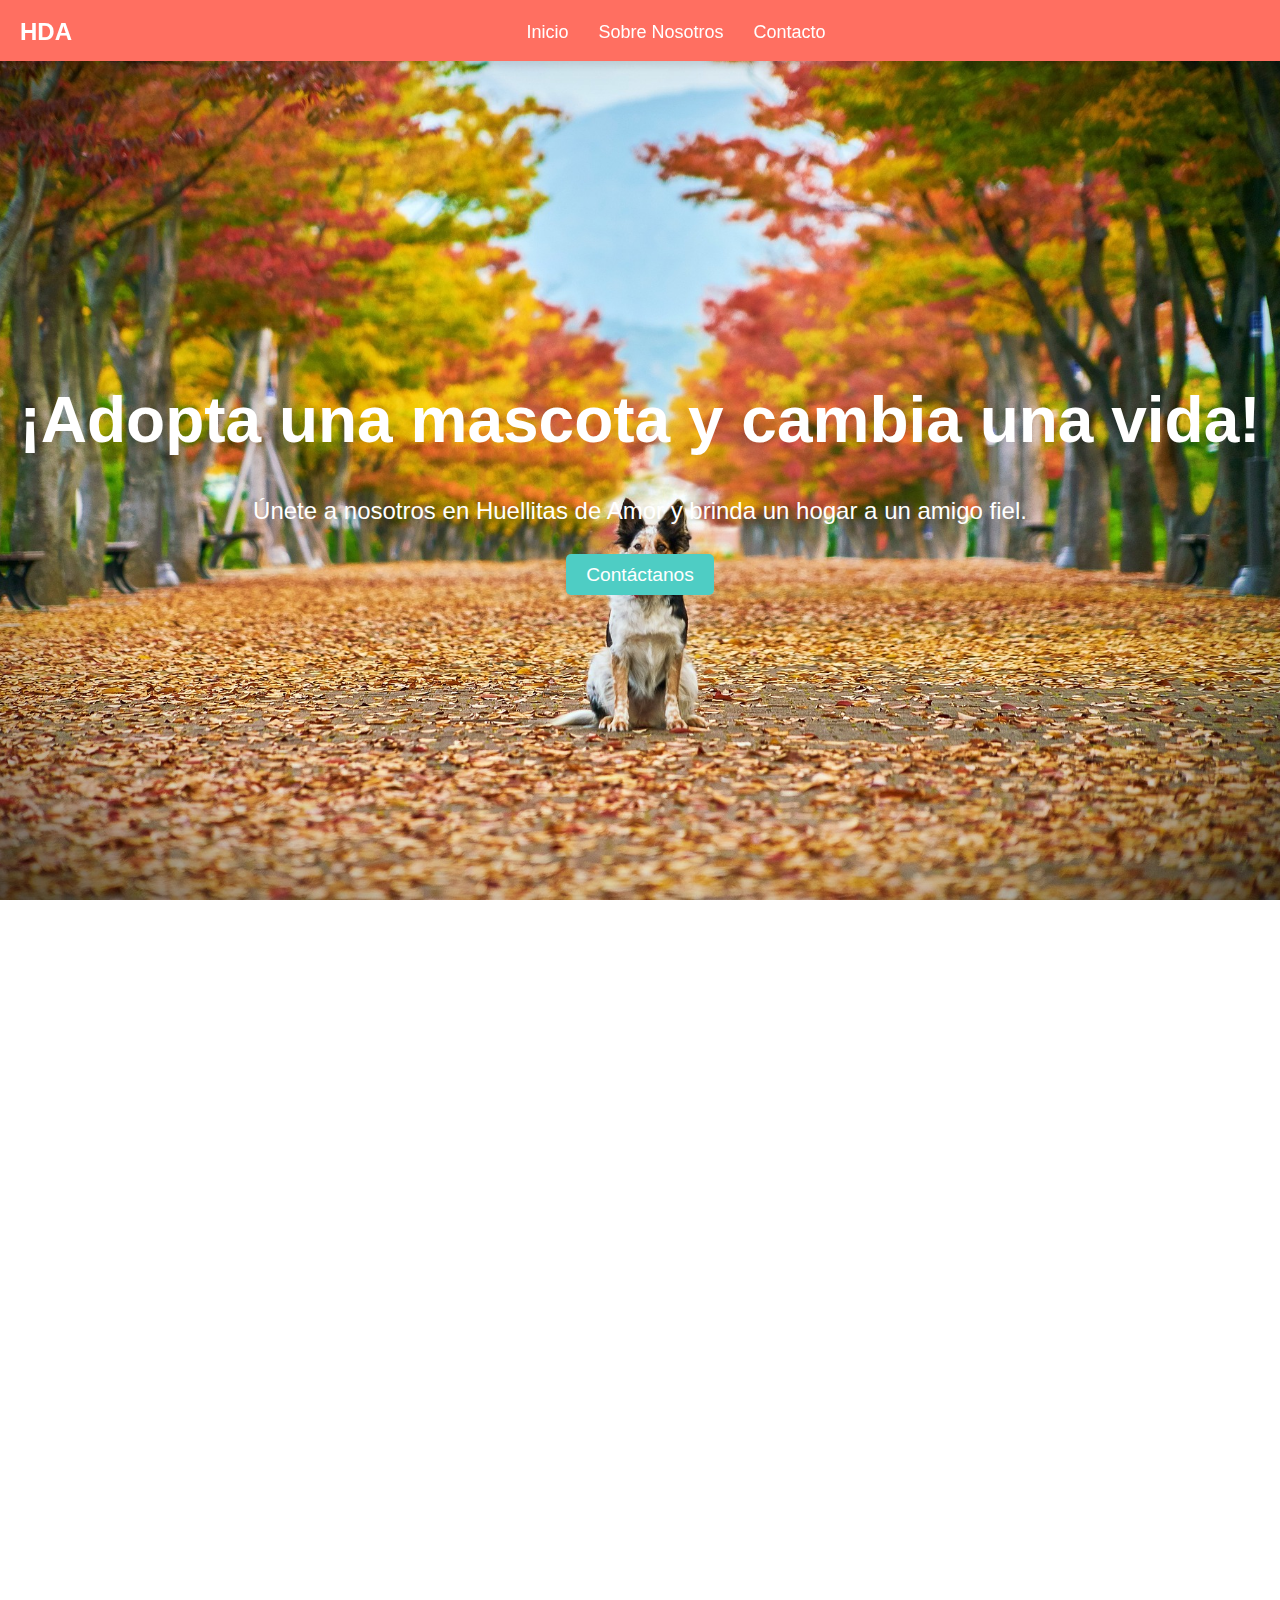
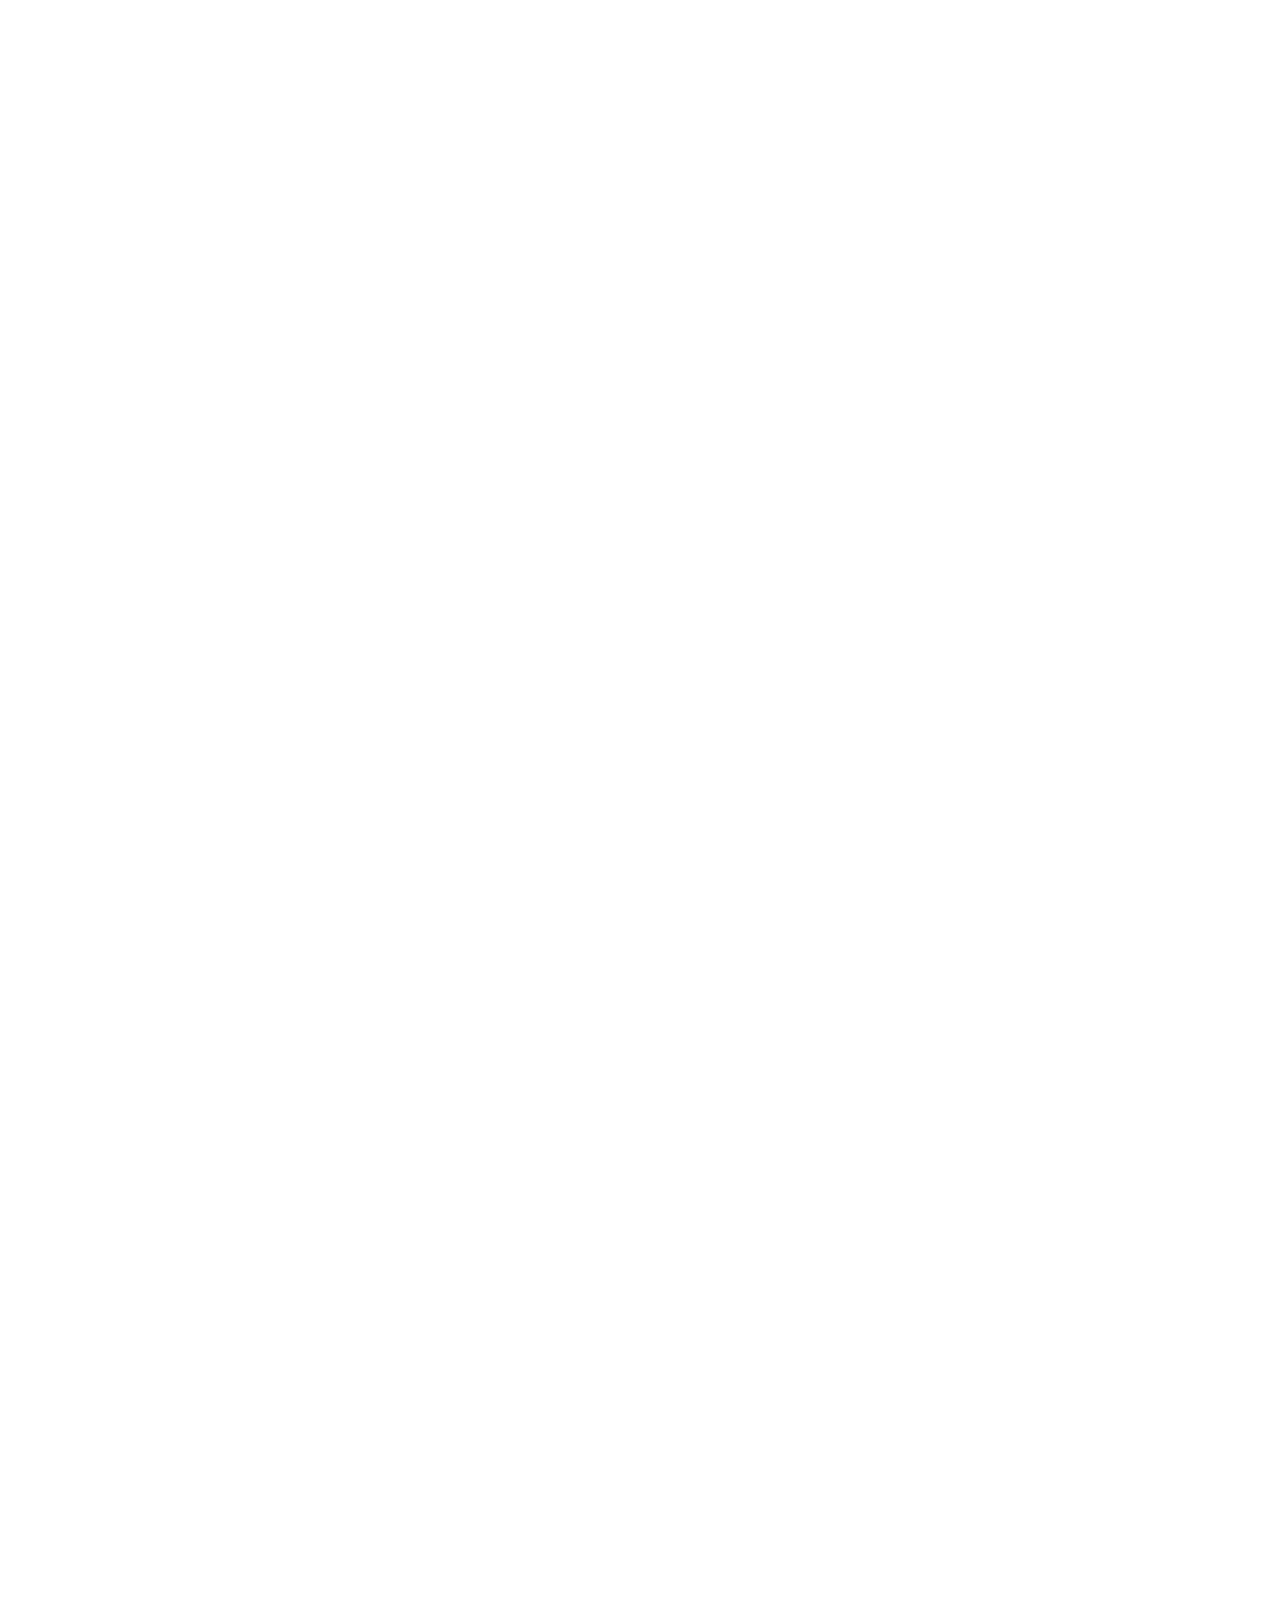
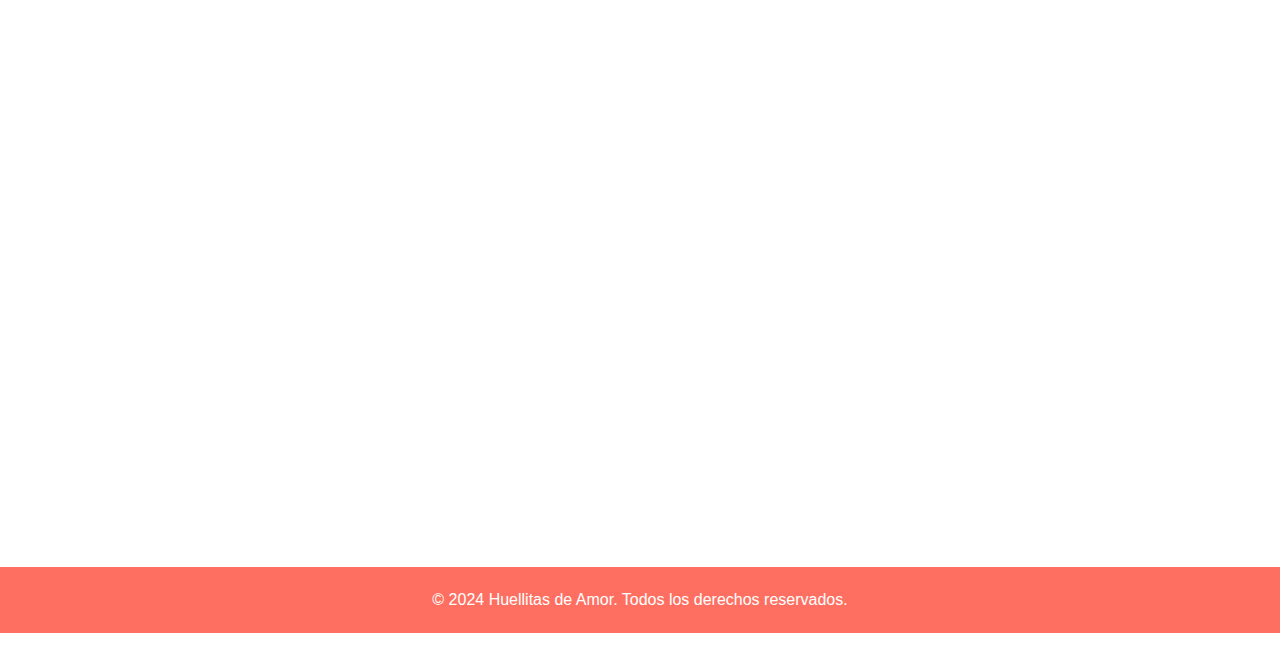
<file: index.html>
<!DOCTYPE html>
<html lang="en">

<head>
    <meta charset="UTF-8">
    <meta name="viewport" content="width=device-width, initial-scale=1.0">
    <title>Huellitas de Amor 🐶 - Adopción de Mascotas</title>
    <link rel="stylesheet" href="./styles/style.css">
    <link rel="shortcut icon" href="./img/favicon.png" type="image/x-icon">
    <link rel="stylesheet" href="https://cdn.jsdelivr.net/npm/swiper@10/swiper-bundle.min.css">
</head>

<body>
    <header>
        <div class="logo">
            <h1><a href="./index.html">HDA</a></h1>
        </div>
        <nav>
            <ul class="nav-links">
                <li><a href="#inicio">Inicio</a></li>
                <li><a href="./pages/sobre-nosotros.html">Sobre Nosotros</a></li>
                <li><a href="./pages/contacto.html">Contacto</a></li>
            </ul>
        </nav>
    </header>

    <section id="inicio">
        <div class="hero">
            <h1>¡Adopta una mascota y cambia una vida!</h1>
            <p>Únete a nosotros en Huellitas de Amor y brinda un hogar a un amigo fiel.</p>
            <a href="#contacto" class="btn">Contáctanos</a>
        </div>
    </section>

    <section class="mascotas">
        <h2>Mascotas Disponibles para Adopción</h2>
        <div class="swiper mySwiper">
            <div class="swiper-wrapper">
                <!-- Tarjeta 1 -->
                <div class="swiper-slide">
                    <div class="cartas" style="--clr: #FF6F61">
                        <div class="caja-img">
                            <img src="./img/labrador.png" alt="Max">
                        </div>
                        <div class="contenido">
                            <h2>Max</h2>
                            <p>Un perro alegre en busca de un hogar amoroso.</p>
                            <a href="#contacto" class="btn">Adoptar</a>
                        </div>
                    </div>
                </div>

                <!-- Tarjeta 2 -->
                <div class="swiper-slide">
                    <div class="cartas" style="--clr: #8BC34A">
                        <div class="caja-img">
                            <img src="./img/gato.jpg" alt="Luna">
                        </div>
                        <div class="contenido">
                            <h2>Luna</h2>
                            <p>Una gatita juguetona que necesita un hogar.</p>
                            <a href="#contacto" class="btn">Adoptar</a>
                        </div>
                    </div>
                </div>

                <!-- Tarjeta 3 -->
                <div class="swiper-slide">
                    <div class="cartas" style="--clr: #03A9F4">
                        <div class="caja-img">
                            <img src="./img/rocky.png" alt="Rocky">
                        </div>
                        <div class="contenido">
                            <h2>Rocky</h2>
                            <p>Este cachorro travieso busca una familia.</p>
                            <a href="#contacto" class="btn">Adoptar</a>
                        </div>
                    </div>
                </div>

                <!-- Tarjeta 4 -->
                <div class="swiper-slide">
                    <div class="cartas" style="--clr: #FF9800">
                        <div class="caja-img">
                            <img src="./img/Adopción/dog-2563759_1280.png" alt="Bella">
                        </div>
                        <div class="contenido">
                            <h2>Bella</h2>
                            <p>Una perrita cariñosa que ama las caminatas.</p>
                            <a href="#contacto" class="btn">Adoptar</a>
                        </div>
                    </div>
                </div>

                <!-- Tarjeta 5 -->
                <div class="swiper-slide">
                    <div class="cartas" style="--clr: #9C27B0">
                        <div class="caja-img">
                            <img src="./img/Adopción/cat-323262_1280.png" alt="Charlie">
                        </div>
                        <div class="contenido">
                            <h2>Charlie</h2>
                            <p>Un gato tranquilo que disfruta de las siestas al sol.</p>
                            <a href="#contacto" class="btn">Adoptar</a>
                        </div>
                    </div>
                </div>

                <!-- Tarjeta 6 -->
                <div class="swiper-slide">
                    <div class="cartas" style="--clr: #00BCD4">
                        <div class="caja-img">
                            <img src="./img/Adopción/puppy-5124947_1280.png" alt="Milo">
                        </div>
                        <div class="contenido">
                            <h2>Milo</h2>
                            <p>Un cachorro juguetón que busca aventuras.</p>
                            <a href="#contacto" class="btn">Adoptar</a>
                        </div>
                    </div>
                </div>

                <div class="swiper-slide">
                    <div class="cartas" style="--clr: #FFD700">
                        <div class="caja-img">
                            <img src="./img/Adopción/Charlie.png" alt="Charlie">
                        </div>
                        <div class="contenido">
                            <h2>Charlie</h2>
                            <p>Un cachorro amigable que ama jugar en el parque.</p>
                            <a href="#contacto" class="btn">Adoptar</a>
                        </div>
                    </div>
                </div>

            </div>
            <!-- Navegación de Swiper (Opcional) -->
            <div class="swiper-button">
                <div class="swiper-button-next"></div>
                <div class="swiper-button-prev"></div>
                <div class="swiper-pagination"></div>
            </div>
        </div>
    </section>



    <section id="sobre-nosotros" class="sobre-nosotros">
        <h2>Sobre Nosotros</h2>
        <div class="contenido-nosotros">
            <img src="./img/Copia de abrazo-al-perro-1200x900.jpg" alt="Imagen sobre nosotros" class="imagen-nosotros">
            <div class="texto-nosotros">
                <p>En Huellitas de Amor, creemos que cada mascota merece una segunda oportunidad. Nos dedicamos a
                    rescatar y rehabilitar animales necesitados, encontrándoles hogares llenos de amor. Cada adopción no
                    solo transforma la vida de una mascota, sino también la de quienes deciden abrirles su corazón. Con
                    tu ayuda, podemos seguir creando más historias de esperanza y compañía. <br><br>¡Únete a nuestra
                    misión y cambia una vida hoy!.</p>
            </div>
        </div>
    </section>

    <section class="testimonios">
        <h2>Lo Que Dicen Nuestros Adoptantes</h2>
        <div class="contenedor-testimonios">
            <div class="testimonio">
                <p>"Adoptar a Sky fue una de las mejores decisiones de nuestra vida. Huellitas de Amor nos ayudó a
                    encontrarla y hoy es parte de nuestra familia."</p>
                <h3>- Maria y Carlos</h3>
            </div>
            <div class="testimonio">
                <p>"Toby trajo alegría a nuestro hogar. Gracias al equipo de Huellitas de Amor por hacer que el proceso
                    de adopción fuera tan fácil y agradable."</p>
                <h3>- Sofía y Raúl</h3>
            </div>
            <div class="testimonio">
                <p>"Bolt ha cambiado nuestras vidas. Estamos muy agradecidos con Huellitas de Amor por ayudarnos a
                    encontrar a este travieso cachorro."</p>
                <h3>- Laura y Daniel</h3>
            </div>
        </div>
    </section>


    <section class="contacto" id="contacto">
        <div class="titulo-contacto">
            <h1>Contacto</h1>
        </div>

        <div class="container">
            <div class="formulario-contacto">
                <h2>Envíanos un mensaje</h2>
                <form action="#" method="POST">
                    <div class="form-group">
                        <label for="nombre">Nombre:</label>
                        <input type="text" id="nombre" name="nombre" required placeholder="Tu nombre">
                    </div>
                    <div class="form-group">
                        <label for="email">Correo Electrónico:</label>
                        <input type="email" id="email" name="email" required placeholder="Tu correo electrónico">
                    </div>
                    <div class="form-group">
                        <label for="mensaje">Mensaje:</label>
                        <textarea id="mensaje" name="mensaje" rows="5" required
                            placeholder="Escribe tu mensaje"></textarea>
                    </div>
                    <button type="submit" class="btn">Enviar</button>
                </form>
            </div>

            <div class="gallery">
                <img src="./img/Adopción/animal-company-3047244_1280.jpg" alt="Cute Cat">
                <img src="./img/Adopción/cat-7344042_1280.jpg" alt="Playful Dog">
                <img src="./img/Adopción/chihuahua-563671_1280.jpg" alt="Happy Puppy">
                <img src="./img/Adopción/chihuahua-puppy-958203_1280.jpg" alt="Fluffy Cat">
                <img src="./img/Adopción/taiwan-dogs-4890025_1280.jpg" alt="Curious Dog">
            </div>
        </div>
    </section>


    <footer>
        <p>&copy; 2024 Huellitas de Amor. Todos los derechos reservados.</p>
    </footer>

    <script src="https://cdn.jsdelivr.net/npm/swiper@10/swiper-bundle.min.js"></script>
    <script src="./js/swiper.js"></script>
</body>
<script src="./script.js"></script>
</html>
</file>
<file: styles/style.css>
* {
    margin: 0;
    padding: 0;
    box-sizing: border-box;
    font-family: 'Arial', sans-serif;
}

body {
    color: #333333;
    line-height: 1.6;
}

/* Barra de Navegación */
header {
    background: #FF6F61;
    padding: 10px 0;
    padding-top: 1%;
    position: fixed;
    top: 0;
    width: 100%;
    z-index: 1000;
    display: flex;
    justify-content: space-between;
    align-items: center;
    box-shadow: 0 4px 8px rgba(0, 0, 0, 0.1);
}

.logo {
    margin-left: 20px;
}

.logo h1 {
    color: white;
    font-size: 24px;
    font-weight: bold;
}

.logo a {
    border: none;
    cursor: pointer;
    text-decoration: none;
    color: white;
}

nav {
    flex-grow: 1;
    display: flex;
    justify-content: center;
}

.nav-links {
    list-style: none;
    display: flex;
    justify-content: center;
}

.nav-links li {
    margin: 0 15px;
}

.nav-links a {
    color: white;
    text-decoration: none;
    font-size: 18px;
}

.nav-links a:hover {
    text-decoration: underline;
}

section {
    padding-top: 60px;
}

/* Sección de Inicio */
#inicio {
    color: white;
    height: 100vh;
    display: flex;
    justify-content: center;
    align-items: center;
    text-align: center;
}

.hero h1 {
    font-size: 4rem;
}

.hero p {
    font-size: 1.5rem;
    margin: 20px 0;
}

.btn {
    background-color: #4ECDC4;
    color: white;
    padding: 10px 20px;
    text-decoration: none;
    border-radius: 5px;
    font-size: 1.2rem;
}

.btn:hover {
    background: #FF6F61;
}

.mascotas {
    padding: 50px 20px;
    background-color: #f9f9f9;
}

.mascotas h2 {
    text-align: center;
    margin-bottom: 30px;
    font-size: 2rem;
    color: #333333;
}

.swiper {
    max-width: 80%;
    overflow: visible;
    position: relative;
    margin: 0 auto;
    padding: 0 20px;
    /* Asegura que las tarjetas laterales se vean */
}

.swiper-slide {
    background-position: center;
    background-size: cover;
    width: 300px;
    height: auto;
}

.cartas {
    background-color: #FFF4E6;
    padding: 20px;
    text-align: center;
    box-shadow: 0 4px 8px rgba(0, 0, 0, 0.1);
    border-radius: 10px;
    width: 100%;
}

.caja-img img {
    border-radius: 10px;
    margin-bottom: 15px;
    width: 90%;
    height: auto;
}

.contenido h2 {
    font-size: 1.5rem;
    color: var(--clr);
}

.contenido p {
    margin: 10px 0;
    color: #333333;
}

.btn {
    background-color: #8BC34A;
    padding: 8px 16px;
    color: white;
    text-decoration: none;
    border-radius: 5px;
    transition: background-color 0.3s ease;
}

.btn:hover {
    background-color: #4CAF50;
}

/* Swiper Animations */
.swiper {
    max-width: 90%;
    /* Aumenta el ancho del contenedor para hacer visibles las tarjetas laterales */
    overflow: visible;
    position: relative;
    margin: 0 auto;
}

.swiper-slide {
    width: 300px;
    /* Ajusta el ancho de cada tarjeta */
    height: auto;
}

.swiper-button {
    margin: 20px;
    padding-top: 20px;
}

@media (min-width: 768px) {
    .swiper-slide h2 {
        font-size: 2rem;
    }
}


/* Estilos para Navegación de Swiper (Opcional) */
.swiper-button-next,
.swiper-button-prev {
    color: #333333;
}

.swiper-pagination-bullet {
    background: #333333;
}

/* Contenedor de las tarjetas */
.contenedor {
    position: relative;
    display: flex;
    justify-content: center;
    align-items: center;
    flex-wrap: wrap;
    gap: 100px 50px;
    padding: 100px 50px;
}

/* Cartas */
.contenedor .cartas {
    position: relative;
    display: flex;
    justify-content: center;
    align-items: flex-start;
    width: 350px;
    max-width: 100%;
    height: 300px;
    background: white;
    border-radius: 20px;
    transition: 0.5s;
    box-shadow: 0 35px 80px rgba(0, 0, 0, 0.15);
}

.contenedor .cartas:hover {
    height: 400px;
}

/* Imagen de la carta */
.contenedor .cartas .caja-img {
    position: absolute;
    top: 20px;
    width: 300px;
    height: 220px;
    background: #000;
    border-radius: 12px;
    overflow: hidden;
    transition: 0.5s;
}

.contenedor .cartas:hover .caja-img {
    top: -100px;
    scale: 0.75;
    box-shadow: 0 15px 45px rgba(0, 0, 0, 0.2);
}

.contenedor .cartas .caja-img img {
    position: absolute;
    top: 0;
    left: 0;
    width: 100%;
    height: 100%;
    object-fit: cover;
}

/* Contenido de la carta */
.contenedor .cartas .contenido {
    position: absolute;
    top: 252px;
    width: 100%;
    height: 35px;
    padding: 0 30px;
    text-align: center;
    overflow: hidden;
    transition: 0.5s;
}

.contenedor .cartas:hover .contenido {
    top: 130px;
    height: 250px;
}

.contenedor .cartas .contenido h2 {
    font-size: 1.5rem;
    font-weight: 700;
    color: var(--clr);
}

.contenedor .cartas .contenido p {
    color: #333;
}

.contenedor .cartas .contenido a {
    position: relative;
    top: 15px;
    display: inline-block;
    padding: 12px 25px;
    text-decoration: none;
    background: var(--clr);
    color: white;
    font-weight: 500;
}

.contenedor .cartas .contenido a:hover {
    opacity: 0.8;
    background-color: #000;
    color: aqua;
}


@media (max-width: 480px) {
    .contenedor .cartas {
        width: 230px;
        border-radius: 15px;
    }

    .contenedor .cartas .caja-img {
        width: 185px;
        border-radius: 10px;
    }

    .contenedor .cartas .contenido p {
        font-size: 0.8rem;
    }

    .contenedor .cartas .contenido a {
        font-size: 0.9rem;
    }
}

/* Sección Sobre Nosotros */
.sobre-nosotros {
    padding: 50px 20px;
    background-color: #E9ECEF;
    text-align: center;
}

.sobre-nosotros h2 {
    font-size: 2rem;
    margin-bottom: 20px;
    color: #FF6F61;
}

/* Contenedor para el contenido de la imagen y el texto */
.contenido-nosotros {
    display: flex;
    align-items: center;
    justify-content: space-between;
    max-width: 1200px;
    margin: 0 auto;
    gap: 20px;
}

.imagen-nosotros {
    max-width: 44%;
    height: auto;
    border-radius: 10px;
    margin: 20px;
}

.texto-nosotros {
    max-width: 50%;
    text-align: left;
}

.sobre-nosotros p {
    font-size: 1.2rem;
    line-height: 1.6;
    color: #333;
    text-align: justify;
}

/* Sección de Contacto */
.contacto {
    padding: 50px 20px;
    background-color: #fff;
    text-align: center;
}

.contacto h2 {
    font-size: 2rem;
    margin-bottom: 20px;
    color: #FF6F61;
}

form {
    max-width: 600px;
    margin: 0 auto;
    display: flex;
    flex-direction: column;
}

form label {
    margin-bottom: 5px;
    font-size: 1rem;
}

form input,
form textarea {
    margin-bottom: 20px;
    padding: 10px;
    font-size: 1rem;
    border: 1px solid #ccc;
    border-radius: 5px;
}

form input[type="submit"] {
    background-color: #4ECDC4;
    color: white;
    border: none;
    cursor: pointer;
    font-size: 1.2rem;
}

form input[type="submit"]:hover {
    background: #FF6F61;
}

/* Pie de página */
footer {
    text-align: center;
    padding: 20px;
    background: #FF6F61;
    color: white;
}

/* Sección de Inicio */
#inicio {
    color: white;
    height: 100vh;
    display: flex;
    justify-content: center;
    align-items: center;
    text-align: center;
    background-size: cover;
    background-position: center;
    transition: background-image 1s ease-in-out;
}

.hero {
    z-index: 1;
}

.hero h1 {
    font-size: 4rem;
    margin-bottom: 20px;
}

.hero p {
    font-size: 1.5rem;
    margin-bottom: 30px;
}

.hero .btn {
    background-color: #4ECDC4;
    padding: 10px 20px;
    color: white;
    border-radius: 5px;
    text-decoration: none;
    font-size: 1.2rem;
}

.hero .btn:hover {
    background-color: #FF9F5F;
}

.testimonios {
    background-color: #f9f9f9;
    padding: 50px 0;
    text-align: center;
    height: 650px;
}

.testimonios h2 {
    font-size: 2rem;
    margin-bottom: 40px;
    color: #333;
}

.contenedor-testimonios {
    display: flex;
    justify-content: space-around;
    align-items: flex-start;
    flex-wrap: wrap;
    gap: 30px;
    max-width: 1200px;
    margin: 0 auto;
    padding-top: 70px;
}

.testimonio {
    background-color: white;
    box-shadow: 0 4px 10px rgba(0, 0, 0, 0.1);
    border-radius: 10px;
    padding: 20px;
    max-width: 30%;
    min-width: 280px;
    transition: transform 0.3s ease-in-out;
}

.testimonio p {
    font-size: 1.1rem;
    color: #555;
    margin-bottom: 15px;
}

.testimonio h3 {
    font-size: 1rem;
    font-weight: bold;
    color: #009688;
}

.testimonio:hover {
    transform: translateY(-10px);
}

@media (max-width: 768px) {

    .testimonios {
        text-align: center;
        height: 1100px;
    }

    .contenedor-testimonios {
        flex-direction: column;
        gap: 20px;
        margin-left: 120px;
    }

    .testimonio {
        max-width: 100%;
    }
}

/* Página de Sobre Nosotros */

/* Estilo para el encabezado */

.header {
    background: linear-gradient(to bottom, #1e3c72, #2a5298);
    background-image: url(../img/illustration_featuring_a_young_male_0.jpg);
    background-size: cover;
    background-repeat: no-repeat;
    background-position: top;
    width: 100%;
    height: 370px;
    text-align: left;
    display: flex;
    align-items: center;
    justify-content: center;
    padding: 20px;
    box-sizing: border-box;
    color: white;
}

.header img {
    width: 100px;
    height: 89px;
}

.header h1 {
    width: 800px;
    height: 1px;
    margin: 0;
    padding-top: 5%;
}

/* Historia de la Organización */
.historia {
    padding: 50px 20px;
    background-color: white;
    text-align: center;
}

.historia h2 {
    font-size: 2rem;
    color: #333;
    margin-bottom: 20px;
}

.historia-contenido {
    display: flex;
    justify-content: space-between;
    align-items: center;
    gap: 30px;
    max-width: 1200px;
    margin: 0 auto;
    padding-top: 20px;
}

.historia-imagen img {
    width: 500px;
    height: auto;
    border-radius: 10px;
}

.historia-texto {
    max-width: 600px;
    text-align: justify;
}

.historia-texto p {
    font-size: 1.2rem;
    color: #555;
    line-height: 1.6;
}

/* Para pantallas pequeñas */
@media (max-width: 768px) {
    .historia-contenido {
        flex-direction: column;
        text-align: center;
    }

    .historia-imagen img {
        width: 100%;
    }

    .historia-texto {
        max-width: 100%;
    }
}

/* Misión y Visión */
.mision-vision {
    display: flex;
    justify-content: space-around;
    padding: 50px 20px;
    background-color: #f9f9f9;
}

.mision,
.vision {
    max-width: 45%;
}

.mision h2,
.vision h2 {
    font-size: 1.8rem;
    color: #333;
    text-align: center;
}

.mision p,
.vision p {
    font-size: 1.1rem;
    color: #555;
    padding-top: 20px;
    text-align: center;
}

/* Equipo */
.equipo {
    padding: 50px 20px;
    background-color: white;
    text-align: center;
}

.contenedor-equipo {
    display: flex;
    justify-content: space-around;
    gap: 10px;
    padding-top: 40px;
}

.miembro-equipo img {
    width: 150px;
    border-radius: 50%;
}

.miembro-equipo h3 {
    font-size: 1.2rem;
    margin-top: 10px;
}

.miembro-equipo p {
    font-size: 1rem;
    color: #555;
}

/* Galería de Fotos */
.galeria {
    padding: 50px 20px;
    background-color: #f7f7f7;
    text-align: center;
}

.galeria h2 {
    font-size: 2rem;
    color: #333;
    margin-bottom: 30px;
}

.contenedor-galeria {
    display: flex;
    justify-content: space-between;
    gap: 15px;
    overflow: hidden;
    max-width: 1200px;
    margin: 0 auto;
}

.card {
    flex: 1;
    overflow: hidden;
    transition: flex 0.5s ease-in-out, filter 0.5s ease-in-out;
    border-radius: 10px;
}

.card img {
    width: 100%;
    height: 100%;
    object-fit: cover;
    filter: grayscale(100%);
    transition: filter 0.5s ease-in-out;
    border-radius: 10px;
}

.card:hover {
    flex: 3;
}

.card:hover img {
    filter: grayscale(0);
}

@media (max-width: 768px) {
    .contenedor-galeria {
        flex-direction: column;
        gap: 20px;
    }

    .card {
        flex: unset;
    }

    .card:hover {
        flex: unset;
    }
}


/* Testimonios */
.testimonios {
    padding: 50px 20px;
    background-color: white;
    text-align: center;
}

.contenedor-testimonios {
    display: flex;
    justify-content: space-around;
    gap: 20px;
}

.testimonio {
    max-width: 30%;
}

.testimonio p {
    font-size: 1.1rem;
    color: #555;
}

.testimonio h3 {
    font-size: 1rem;
    color: #009688;
}

/* Página de Contacto */

/* Estilos para la sección de contacto */

/* Sección de contacto */
.contacto {
    display: flex;
    flex-direction: column;
    justify-content: center;
    align-items: center;
    padding: 40px 20px;
    min-height: 100vh;
    background-color: #f4f4f4;
}

.titulo-contacto {
    text-align: center;
    margin-bottom: 30px;
    /* Espacio debajo del título */
}

.titulo-contacto h1 {
    font-size: 2rem;
    color: #333;
    font-weight: bold;
}

/* Contenedor para el formulario y la galería */
.container {
    display: flex;
    justify-content: space-between;
    align-items: flex-start;
    width: 100%;
    max-width: 1200px;
    margin: 0 auto;
    padding: 20px;
}

/* Formulario de contacto */
.formulario-contacto {
    background-color: #fff;
    padding: 40px;
    border-radius: 10px;
    box-shadow: 0 4px 8px rgba(0, 0, 0, 0.2);
    width: 60%;
    font-weight: bolder;
}

.formulario-contacto h2 {
    text-align: center;
    color: #333;
    font-size: 24px;
    margin-bottom: 20px;
}

.form-group {
    margin-bottom: 20px;
}

.form-group label {
    font-size: 16px;
    color: #555;
    display: block;
    margin-bottom: 10px;
}

.form-group input,
.form-group textarea {
    width: 100%;
    padding: 12px;
    border: 1px solid #ddd;
    border-radius: 5px;
    font-size: 16px;
    color: #333;
}

.form-group input:focus,
.form-group textarea:focus {
    border-color: #666;
    outline: none;
}

.btn {
    width: 100%;
    background-color: #4ECDC4;
    color: #fff;
    padding: 12px;
    font-size: 16px;
    border: none;
    border-radius: 5px;
    cursor: pointer;
}

.btn:hover {
    background: #FF6F61;
}

/* Galería de imágenes */
.gallery {
    --d: 10s;
    display: grid;
    width: 35%;
}

.gallery>img {
    grid-area: 1/1;
    width: 100%;
    aspect-ratio: 1;
    object-fit: cover;
    border: 7px solid #000000;
    box-shadow: 0 0 4px #0007;
    z-index: 2;
    animation: slide var(--d) infinite, z-order var(--d) infinite steps(1);
}

.gallery img:last-child {
    animation-name: slide, z-order-last;
}

.gallery>img:nth-child(1) {
    animation-delay: calc(0*var(--d));
    --r: -10deg;
}

.gallery>img:nth-child(2) {
    animation-delay: calc(-0.2*var(--d));
    --r: 2deg;
}

.gallery>img:nth-child(3) {
    animation-delay: calc(-0.4*var(--d));
    --r: -4deg;
}

.gallery>img:nth-child(4) {
    animation-delay: calc(-0.6*var(--d));
    --r: 5deg;
}

.gallery>img:nth-child(5) {
    animation-delay: calc(-0.8*var(--d));
    --r: 10deg;
}

@keyframes slide {
    10% {
        transform: translateX(120%) rotate(var(--r));
    }

    0%,
    100%,
    20% {
        transform: translateX(0%) rotate(var(--r));
    }
}

@keyframes z-order {

    10%,
    20% {
        z-index: 1;
    }

    80% {
        z-index: 2;
    }
}

@keyframes z-order-last {

    10%,
    20% {
        z-index: 1;
    }

    90% {
        z-index: 2;
    }
}

.hidden-section {
    opacity: 0;
    transform: translateY(100px);
    transition: opacity 0.6s ease-out, transform 0.6s ease-out;
  }
  
  .visible-section {
    opacity: 1;
    transform: translateY(0);
  }
</file>
